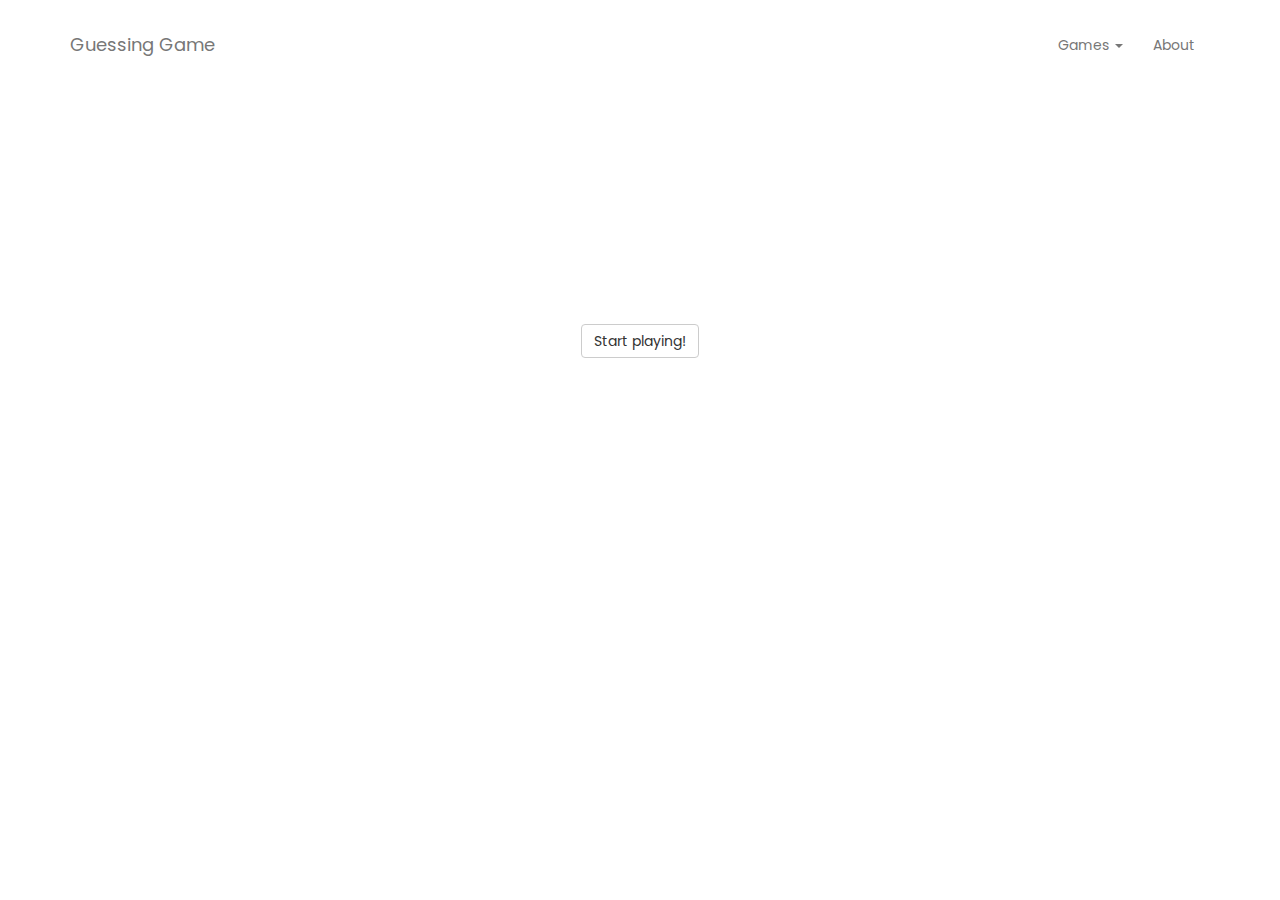
<file: index.html>
<!DOCTYPE html>
<html lang="en">
  <head>
    <meta charset="utf-8">
    <meta http-equiv="X-UA-Compatible" content="IE=edge">
    <meta name="viewport" content="width=device-width, initial-scale=1">
    <!-- The above 3 meta tags *must* come first in the head; any other head content must come *after* these tags -->
    <title>TS Challenge 3 - Guessing Game</title>

    <!-- Bootstrap -->
    <link href="files/css/bootstrap.min.css" rel="stylesheet">

    <!-- Own CSS -->
    <link rel="stylesheet" type="text/css" href="files/css/style.css">

    <!-- Google Fonts -->
    <link href="https://fonts.googleapis.com/css?family=Adamina|Alike|Cinzel|Cormorant+Garamond|Crimson+Text|EB+Garamond|Gilda+Display|Libre+Baskerville|Lora|Merriweather|Neuton|Noto+Serif|Old+Standard+TT|PT+Serif|Playfair+Display|Playfair+Display+SC|Roboto+Slab|Slabo+27px|Sorts+Mill+Goudy|Vidaloka" rel="stylesheet">

    <link href="https://fonts.googleapis.com/css?family=Josefin+Sans|News+Cycle|Nunito|Poppins|Quicksand" rel="stylesheet">

    <!-- HTML5 shim and Respond.js for IE8 support of HTML5 elements and media queries -->
    <!-- WARNING: Respond.js doesn't work if you view the page via file:// -->
    <!--[if lt IE 9]>
      <script src="https://oss.maxcdn.com/html5shiv/3.7.3/html5shiv.min.js"></script>
      <script src="https://oss.maxcdn.com/respond/1.4.2/respond.min.js"></script>
    <![endif]-->
  </head>
  <body>

    <nav class="navbar navbar-default navbar-custom">
      <div class="container">
        <!-- Brand and toggle get grouped for better mobile display -->
        <div class="navbar-header">
          <button type="button" class="navbar-toggle collapsed" data-toggle="collapse" data-target="#bs-example-navbar-collapse-1" aria-expanded="false">
            <span class="sr-only">Toggle navigation</span>
            <span class="icon-bar"></span>
            <span class="icon-bar"></span>
            <span class="icon-bar"></span>
          </button>
          <a class="navbar-brand" href="#">Guessing Game</a>
        </div>

        <!-- Collect the nav links, forms, and other content for toggling -->
        <div class="collapse navbar-collapse" id="bs-example-navbar-collapse-1">
          <ul class="nav navbar-nav navbar-right">
<!--             <li><a href="#">Home</a></li> -->
            <li class="dropdown">
              <a href="#" class="dropdown-toggle" data-toggle="dropdown" role="button" aria-haspopup="true" aria-expanded="false">Games <span class="caret"></span></a>
              <ul class="dropdown-menu">
                <li><a href="#">Soccer Guessing Game</a></li>
                <li><a href="#">World Guessing Game</a></li>
                <li><a href="#">Music Guessing Game</a></li><!--
                <li role="separator" class="divider"></li>
                <li><a href="#">Info</a></li> -->
              </ul>
            </li>
            <li><a href="#">About</a></li>
          </ul>
        </div><!-- /.navbar-collapse -->
      </div><!-- /.container-fluid -->
    </nav>

    <!-- Main/Game Section -->
    <section id="game-section" class="container-fluid">
        <div class="row">
            <div class="col-lg-12 center-block">
                <h1>Movie Guessing Game</h1>
                <div class="col-md-5 center-block">
                    <h3 id="intro-text">Have fun with your friends and test your movie knowledge! Can you guess which movie we are talking about?</h3>
                </div>
                <button id="startButton" type="submit" class="btn btn-default">Start playing!</button>
                <br>
                  <div id="gaming">
                  <form id="userGuess">
                    <input id="userInput" type="text" name="Guess the movie" placeholder="Guess the movie"">
                    <!-- <h4 id="scores">Score:<p id="score"></p></h4> -->
                  </form>

                  <h1>Hints</h1>

                  <br>
                  <h4>Keywords</h4>
                  <p id="keywords"></p>
                  <h4>Actors</h4>
                  <p id="cast"></p>

                  <h4>Genres</h4>
                  <p id="genres"></p>
                  </div>

                <!-- <form class="form-inline">
                  <div class="form-group">
                    <input type="text" class="form-control" id="exampleInput" placeholder="Guess the movie">
                  </div>
                  <br>
                  <br>
                  <button type="submit" class="btn btn-default">Confirm</button>
                </form> -->
            </div>
            </div>
        </div>
    </section>
    <!-- Main/Game Section -->

    <!-- jQuery (necessary for Bootstrap's JavaScript plugins) -->
    <script src="https://ajax.googleapis.com/ajax/libs/jquery/1.12.4/jquery.min.js"></script>
    <!-- Include all compiled plugins (below), or include individual files as needed -->
    <script src="files/js/bootstrap.min.js"></script>

    <!-- Own JS -->
    <script src="files/js/script.js"></script>

  </body>
</html>
</file>
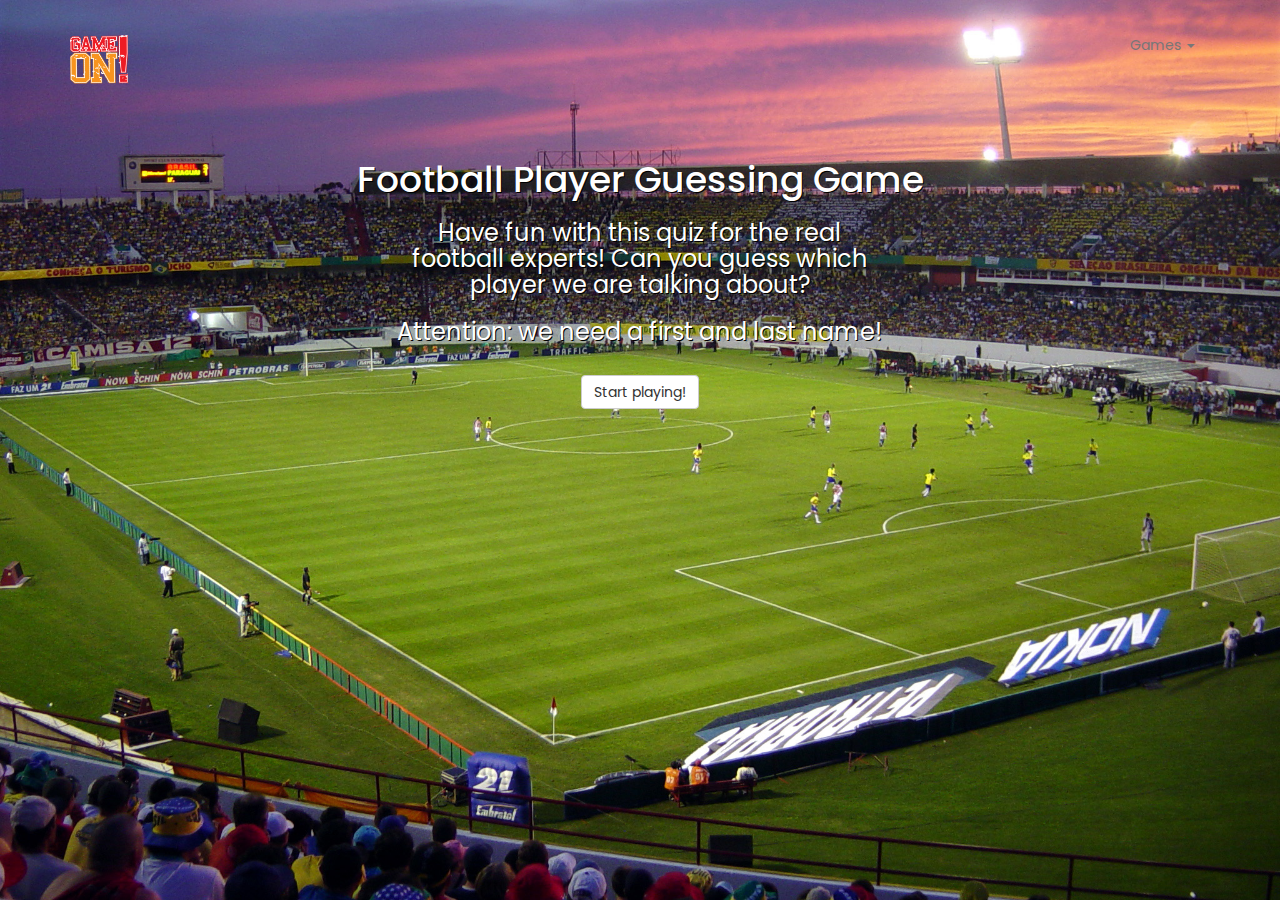
<file: index_football.html>
<!DOCTYPE html>
<html lang="en">
  <head>
    <meta charset="utf-8">
    <meta http-equiv="X-UA-Compatible" content="IE=edge">
    <meta name="viewport" content="width=device-width, initial-scale=1">
    <!-- The above 3 meta tags *must* come first in the head; any other head content must come *after* these tags -->
    <title>TS Challenge 3 - Guessing Game</title>

    <!-- Bootstrap -->
    <link href="files/css/bootstrap.min.css" rel="stylesheet">

    <!-- Own CSS -->
    <link rel="stylesheet" type="text/css" href="files/css/style-football.css">

    <!-- Own JS -->
    <link href="https://fonts.googleapis.com/css?family=Josefin+Sans|News+Cycle|Nunito|Poppins|Quicksand" rel="stylesheet">
<!--     <script type="text/javascript" src="files/js/football-api.js"></script> -->

    <!-- HTML5 shim and Respond.js for IE8 support of HTML5 elements and media queries -->
    <!-- WARNING: Respond.js doesn't work if you view the page via file:// -->
    <!--[if lt IE 9]>
      <script src="https://oss.maxcdn.com/html5shiv/3.7.3/html5shiv.min.js"></script>
      <script src="https://oss.maxcdn.com/respond/1.4.2/respond.min.js"></script>
    <![endif]-->
  </head>
  <body>

    <nav class="navbar navbar-default navbar-custom">
      <div class="container">
        <!-- Brand and toggle get grouped for better mobile display -->
        <div class="navbar-header">
          <button type="button" class="navbar-toggle collapsed" data-toggle="collapse" data-target="#bs-example-navbar-collapse-1" aria-expanded="false">
            <span class="sr-only">Toggle navigation</span>
            <span class="icon-bar"></span>
            <span class="icon-bar"></span>
            <span class="icon-bar"></span>
          </button>
          <a class="navbar-brand" href="index_football.html"><img src="Logo.png" id="logo"></a>
        </div>

        <!-- Collect the nav links, forms, and other content for toggling -->
        <div class="collapse navbar-collapse" id="bs-example-navbar-collapse-1">
          <ul class="nav navbar-nav navbar-right">
<!--             <li><a href="#">Home</a></li> -->
            <li class="dropdown">
              <a href="#" class="dropdown-toggle" data-toggle="dropdown" role="button" aria-haspopup="true" aria-expanded="false">Games <span class="caret"></span></a>
              <ul class="dropdown-menu">
                <li><a href="movies.html">Movie Guessing Game</a></li>
                <li><a href="world.html">World Guessing Game</a></li>
                <li><a href="music.html">Music Guessing Game</a></li><!--
                <li role="separator" class="divider"></li>
                <li><a href="#">Info</a></li> -->
              </ul>
          </ul>
        </div><!-- /.navbar-collapse -->
      </div><!-- /.container-fluid -->
    </nav>

    <!-- Main/Game Section -->
    <section id="game-section" class="container-fluid">
        <div class="row">
            <div class="col-lg-12 center-block">
                <h1>Football Player Guessing Game</h1>
                <div class="col-md-5 center-block">
                    <h3 id="intro-text">Have fun with this quiz for the real football experts! Can you guess which player we are talking about?</h3> 
                    <h3>Attention: we need a first and last name!</h3>
                </div>
                <br>
                <button id="startButton" type="submit" class="btn btn-default">Start playing!</button>
                <div id="gaming">
                  <div class="panel panel-default">
                    <div class="panel-heading" id="player1">
                      <h4>Player #1</h4>
                    </div>
                    <div class="panel-body" id="playerContent1">
                      <h5>Nationality</h5>
                      <div id="nationality1"></div>
                      <h5>Jersey Number</h5>
                      <div id="jerseyNumber1"></div>
                      <h5>Position</h5>
                      <div id="position1"></div>
                      <h5>Market Value</h5>
                      <div id="market-value1"></div>
                      <br>
                      <form onsubmit="return false">
                        <input type="text" name="Guess the player" placeholder="Guess the player" id="answer1">
                      </form>
                    </div>
                  </div>

                  <div class="panel panel-default">
                    <div class="panel-heading" id="player2">
                      <h4>Player #2</h4>
                    </div>
                    <div class="panel-body" id="playerContent2">
                      <h5>Nationality</h5>
                      <div id="nationality2"></div>
                      <h5>Jersey Number</h5>
                      <div id="jerseyNumber2"></div>
                      <h5>Position</h5>
                      <div id="position2"></div>
                      <h5>Market Value</h5>
                      <div id="market-value2"></div>
                      <br>
                      <form>
                        <input type="text" name="Guess the player" placeholder="Guess the player" id="answer2">
                      </form>
                    </div>
                  </div>

                  <div class="panel panel-default">
                    <div class="panel-heading" id="player3">
                      <h4>Player #3</h4>
                    </div>
                    <div class="panel-body" id="playerContent3">
                      <h5>Nationality</h5>
                      <div id="nationality3"></div>
                      <h5>Jersey Number</h5>
                      <div id="jerseyNumber3"></div>
                      <h5>Position</h5>
                      <div id="position3"></div>
                      <h5>Market Value</h5>
                      <div id="market-value3"></div>
                      <br>
                      <form>
                        <input type="text" name="Guess the player" placeholder="Guess the player" id="answer3">
                      </form>
                    </div>
                  </div>

                  <div class="panel panel-default">
                    <div class="panel-heading" id="player4">
                      <h4>Player #4</h4>
                    </div>
                    <div class="panel-body" id="playerContent4">
                      <h5>Nationality</h5>
                      <div id="nationality4"></div>
                      <h5>Jersey Number</h5>
                      <div id="jerseyNumber4"></div>
                      <h5>Position</h5>
                      <div id="position4"></div>
                      <h5>Market Value</h5>
                      <div id="market-value4"></div>
                      <br>
                      <form>
                        <input type="text" name="Guess the player" placeholder="Guess the player" id="answer4">
                      </form>
                    </div>
                  </div>

                  <div class="panel panel-default">
                    <div class="panel-heading" id="player5">
                      <h4>Player #5</h4>
                    </div>
                    <div class="panel-body" id="playerContent5">
                      <h5>Nationality</h5>
                      <div id="nationality5"></div>
                      <h5>Jersey Number</h5>
                      <div id="jerseyNumber5"></div>
                      <h5>Position</h5>
                      <div id="position5"></div>
                      <h5>Market Value</h5>
                      <div id="market-value5"></div>
                      <br>
                      <form>
                        <input type="text" name="Guess the player" placeholder="Guess the player" id="answer5">
                      </form>
                    </div>
                  </div>

                  <div class="panel panel-default">
                    <div class="panel-heading" id="player6">
                      <h4>Player #6</h4>
                    </div>
                    <div class="panel-body" id="playerContent6">
                      <h5>Nationality</h5>
                      <div id="nationality6"></div>
                      <h5>Jersey Number</h5>
                      <div id="jerseyNumber6"></div>
                      <h5>Position</h5>
                      <div id="position6"></div>
                      <h5>Market Value</h5>
                      <div id="market-value6"></div>
                      <br>
                      <form>
                        <input type="text" name="Guess the player" placeholder="Guess the player" id="answer6">
                      </form>
                    </div>
                  </div>

                  <div class="panel panel-default">
                    <div class="panel-heading" id="player7">
                      <h4>Player #7</h4>
                    </div>
                    <div class="panel-body" id="playerContent7">
                      <h5>Nationality</h5>
                      <div id="nationality7"></div>
                      <h5>Jersey Number</h5>
                      <div id="jerseyNumber7"></div>
                      <h5>Position</h5>
                      <div id="position7"></div>
                      <h5>Market Value</h5>
                      <div id="market-value7"></div>
                      <br>
                      <form>
                        <input type="text" name="Guess the player" placeholder="Guess the player" id="answer7">
                      </form>
                    </div>
                  </div>

                  <div class="panel panel-default">
                    <div class="panel-heading" id="player8">
                      <h4>Player #8</h4>
                    </div>
                    <div class="panel-body" id="playerContent8">
                      <h5>Nationality</h5>
                      <div id="nationality8"></div>
                      <h5>Jersey Number</h5>
                      <div id="jerseyNumber8"></div>
                      <h5>Position</h5>
                      <div id="position8"></div>
                      <h5>Market Value</h5>
                      <div id="market-value8"></div>
                      <br>
                      <form>
                        <input type="text" name="Guess the player" placeholder="Guess the player" id="answer8">
                      </form>
                    </div>
                  </div>

                  <div class="panel panel-default">
                    <div class="panel-heading" id="player9">
                      <h4>Player #9</h4>
                    </div>
                    <div class="panel-body" id="playerContent9">
                      <h5>Nationality</h5>
                      <div id="nationality9"></div>
                      <h5>Jersey Number</h5>
                      <div id="jerseyNumber9"></div>
                      <h5>Position</h5>
                      <div id="position9"></div>
                      <h5>Market Value</h5>
                      <div id="market-value9"></div>
                      <br>
                      <form>
                        <input type="text" name="Guess the player" placeholder="Guess the player" id="answer9">
                      </form>
                    </div>
                  </div>

                  <div class="panel panel-default">
                    <div class="panel-heading" id="player10">
                      <h4>Player #10</h4>
                    </div>
                    <div class="panel-body" id="playerContent10">
                      <h5>Nationality</h5>
                      <div id="nationality10"></div>
                      <h5>Jersey Number</h5>
                      <div id="jerseyNumber10"></div>
                      <h5>Position</h5>
                      <div id="position10"></div>
                      <h5>Market Value</h5>
                      <div id="market-value10"></div>
                      <br>
                      <form>
                        <input type="text" name="Guess the player" placeholder="Guess the player" id="answer10">
                      </form>
                    </div>
                  </div>
                  <button type="submit" class="btn btn-default" id="calculateScore">Calculate My Score</button>
                  <h3 id="showScore" style="display: none;"></h3>                  
                </div>

                <!-- <form class="form-inline">
                  <div class="form-group">
                    <input type="text" class="form-control" id="exampleInput" placeholder="Guess the movie">
                  </div>
                  <br>
                  <br>
                  <button type="submit" class="btn btn-default">Confirm</button>
                </form> -->
              </div>
            </div>
        </div>
    </section>
  <!-- Main/Game Section -->

  <!-- jQuery (necessary for Bootstrap's JavaScript plugins) -->
  <script src="https://ajax.googleapis.com/ajax/libs/jquery/1.12.4/jquery.min.js"></script>
  <!-- Include all compiled plugins (below), or include individual files as needed -->
  <script src="files/js/bootstrap.min.js"></script>

  <!-- Own JS -->
  <script type="text/javascript" src="files/js/football-api.js"></script>

  </body>
</html>
</file>
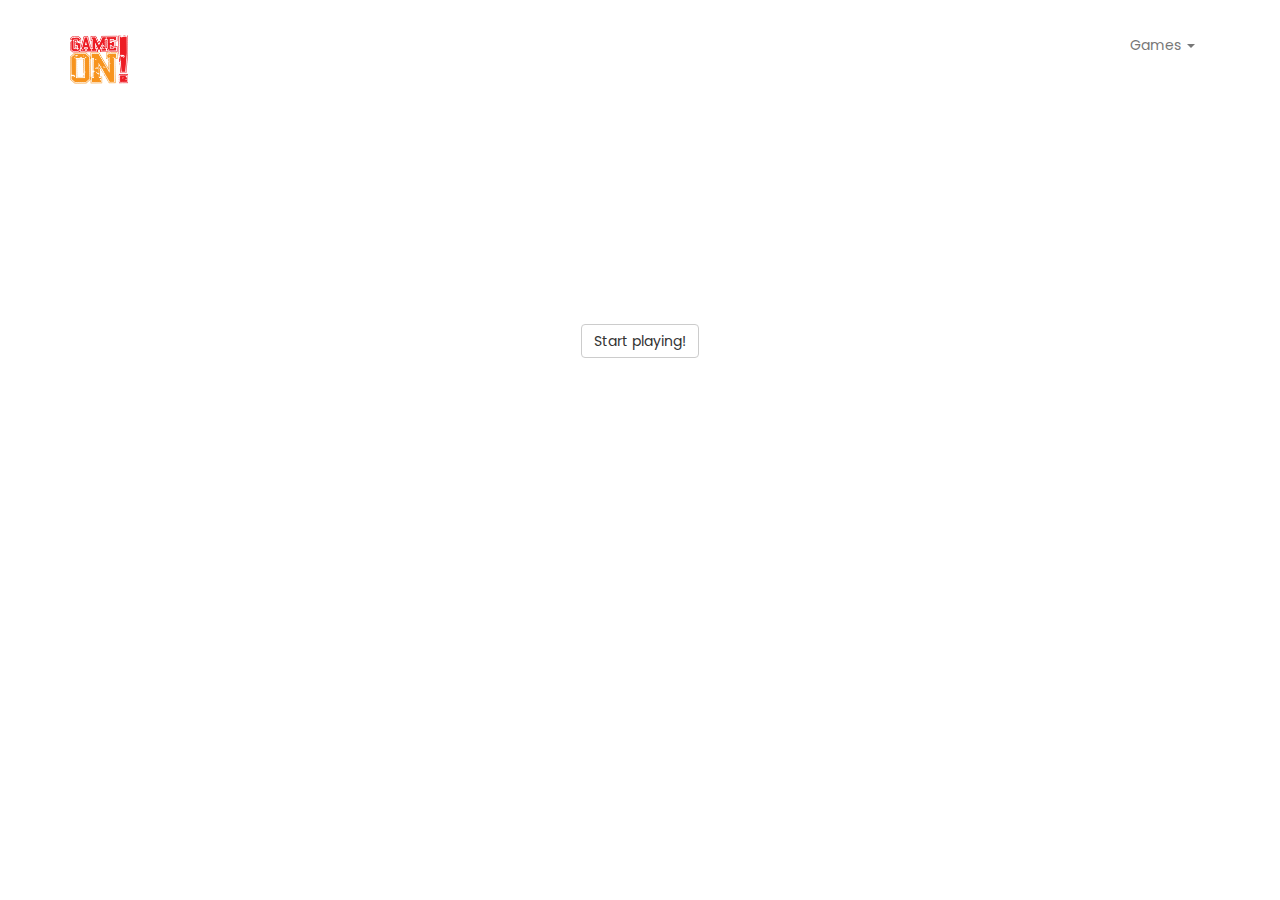
<file: movies.html>
<!DOCTYPE html>
<html lang="en">
  <head>
    <meta charset="utf-8">
    <meta http-equiv="X-UA-Compatible" content="IE=edge">
    <meta name="viewport" content="width=device-width, initial-scale=1">
    <!-- The above 3 meta tags *must* come first in the head; any other head content must come *after* these tags -->
    <title>TS Challenge 3 - Guessing Game</title>

    <!-- Bootstrap -->
    <link href="files/css/bootstrap.min.css" rel="stylesheet">

    <!-- Own CSS -->
    <link rel="stylesheet" type="text/css" href="files/css/movies.css">

    <!-- Google Fonts -->
    <link href="https://fonts.googleapis.com/css?family=Adamina|Alike|Cinzel|Cormorant+Garamond|Crimson+Text|EB+Garamond|Gilda+Display|Libre+Baskerville|Lora|Merriweather|Neuton|Noto+Serif|Old+Standard+TT|PT+Serif|Playfair+Display|Playfair+Display+SC|Roboto+Slab|Slabo+27px|Sorts+Mill+Goudy|Vidaloka" rel="stylesheet">

    <link href="https://fonts.googleapis.com/css?family=Josefin+Sans|News+Cycle|Nunito|Poppins|Quicksand" rel="stylesheet">

    <!-- HTML5 shim and Respond.js for IE8 support of HTML5 elements and media queries -->
    <!-- WARNING: Respond.js doesn't work if you view the page via file:// -->
    <!--[if lt IE 9]>
      <script src="https://oss.maxcdn.com/html5shiv/3.7.3/html5shiv.min.js"></script>
      <script src="https://oss.maxcdn.com/respond/1.4.2/respond.min.js"></script>
    <![endif]-->
  </head>
  <body>

    <nav class="navbar navbar-default navbar-custom">
      <div class="container">
        <!-- Brand and toggle get grouped for better mobile display -->
        <div class="navbar-header">
          <button type="button" class="navbar-toggle collapsed" data-toggle="collapse" data-target="#bs-example-navbar-collapse-1" aria-expanded="false">
            <span class="sr-only">Toggle navigation</span>
            <span class="icon-bar"></span>
            <span class="icon-bar"></span>
            <span class="icon-bar"></span>
          </button>
          <a class="navbar-brand" href="movies.html"><img src="Logo.png" id="logo"></a>
        </div>

        <!-- Collect the nav links, forms, and other content for toggling -->
        <div class="collapse navbar-collapse" id="bs-example-navbar-collapse-1">
          <ul class="nav navbar-nav navbar-right">
<!--             <li><a href="#">Home</a></li> -->
            <li class="dropdown">
              <a href="#" class="dropdown-toggle" data-toggle="dropdown" role="button" aria-haspopup="true" aria-expanded="false">Games <span class="caret"></span></a>
              <ul class="dropdown-menu">
                <li><a href="index_football.html">Football Guessing Game</a></li>
                <li><a href="world.html">World Guessing Game</a></li>
                <li><a href="music.html">Music Guessing Game</a></li><!--
                <li role="separator" class="divider"></li>
                <li><a href="#">Info</a></li> -->
              </ul>
            </li>
            <!-- <li><a href="#">About</a></li> -->
          </ul>
        </div><!-- /.navbar-collapse -->
      </div><!-- /.container-fluid -->
    </nav>

    <!-- Main/Game Section -->
    <section id="game-section" class="container-fluid">
        <div class="row">
            <div class="col-lg-12 center-block">
                <h1>Movie Guessing Game</h1>
                <div class="col-md-5 center-block">
                    <h3 id="intro-text">Have fun with your friends and test your movie knowledge! Can you guess which movie we are talking about?</h3>
                </div>
                <button id="startButton" type="submit" class="btn btn-default">Start playing!</button>
                <br>

                  <div id="gaming">

                  <!-- Movie 1 Panel -->
                    <div class="panel panel-default center-block">
                      <div id="movie1" class="panel-heading">Guess Movie 1</div>
                      <div id="movieContent1" class="panel-body">
                        <h5>Keywords</h5>
                        <p id="keywords"></p>
                        <h5>Actors</h5>
                        <p id="cast"></p>

                        <div id="genres_section">
                          <h5>Genres</h5>
                          <p id="genres"></p>
                        </div>

                        <form id="userGuess1">
                          <input id="userInput1" type="text" name="Guess the movie" placeholder="Guess the movie"">
                      <!-- <h5 id="scores">Score:<p id="score"></p></h5> -->
                        </form>

                      </div>
                    </div>
                  <!-- Movie 1 Panel -->

                  <!-- Movie 2 Panel -->
                    <div class="panel panel-default center-block">
                      <div id="movie2" class="panel-heading">Guess Movie 2</div>
                      <div id="movieContent2" class="panel-body">
                        <h5>Keywords</h5>
                        <p id="keywords2"></p>
                        <h5>Actors</h5>
                        <p id="cast2"></p>

                        <div id="genres_section">
                          <h5>Genres</h5>
                          <p id="genres2"></p>
                        </div>

                        <form id="userGuess2">
                          <input id="userInput2" type="text" name="Guess the movie" placeholder="Guess the movie"">
                        </form>

                      </div>
                    </div>
                  <!-- Movie 2 Panel -->

                  <!-- Movie 3 Panel -->
                    <div class="panel panel-default center-block">
                      <div id="movie3" class="panel-heading">Guess Movie 3</div>
                      <div id="movieContent3" class="panel-body">
                        <h5>Keywords</h5>
                        <p id="keywords3"></p>
                        <h5>Actors</h5>
                        <p id="cast3"></p>

                        <div id="genres_section">
                          <h5>Genres</h5>
                          <p id="genres3"></p>
                        </div>

                        <form id="userGuess3">
                          <input id="userInput3" type="text" name="Guess the movie" placeholder="Guess the movie"">
                      <!-- <h5 id="scores">Score:<p id="score"></p></h5> -->
                        </form>

                      </div>
                    </div>
                  <!-- Movie 3 Panel -->

                  <!-- Movie 4 Panel -->
                    <div class="panel panel-default center-block">
                      <div id="movie4" class="panel-heading">Guess Movie 4</div>
                      <div id="movieContent4" class="panel-body">
                        <h5>Keywords</h5>
                        <p id="keywords4"></p>
                        <h5>Actors</h5>
                        <p id="cast4"></p>

                        <div id="genres_section">
                          <h5>Genres</h5>
                          <p id="genres4"></p>
                        </div>

                        <form id="userGuess4">
                          <input id="userInput4" type="text" name="Guess the movie" placeholder="Guess the movie"">
                      <!-- <h5 id="scores">Score:<p id="score"></p></h5> -->
                        </form>

                      </div>
                    </div>
                  <!-- Movie 4 Panel -->

                  <!-- Movie 5 Panel -->
                    <div class="panel panel-default center-block">
                      <div id="movie5" class="panel-heading">Guess Movie 5</div>
                      <div id="movieContent5" class="panel-body">
                        <h5>Keywords</h5>
                        <p id="keywords5"></p>
                        <h5>Actors</h5>
                        <p id="cast5"></p>

                        <div id="genres_section">
                          <h5>Genres</h5>
                          <p id="genres5"></p>
                        </div>

                        <form id="userGuess5">
                          <input id="userInput5" type="text" name="Guess the movie" placeholder="Guess the movie"">
                      <!-- <h5 id="scores">Score:<p id="score"></p></h5> -->
                        </form>

                      </div>
                    </div>
                  <!-- Movie 5 Panel -->

                  <!-- Movie 6 Panel -->
                    <div class="panel panel-default center-block">
                      <div id="movie6" class="panel-heading">Guess Movie 6</div>
                      <div id="movieContent6" class="panel-body">
                        <h5>Keywords</h5>
                        <p id="keywords6"></p>
                        <h5>Actors</h5>
                        <p id="cast6"></p>

                        <div id="genres_section">
                          <h5>Genres</h5>
                          <p id="genres6"></p>
                        </div>

                        <form id="userGuess6">
                          <input id="userInput6" type="text" name="Guess the movie" placeholder="Guess the movie"">
                      <!-- <h5 id="scores">Score:<p id="score"></p></h5> -->
                        </form>

                      </div>
                    </div>
                  <!-- Movie 6 Panel -->

                  <!-- Movie 7 Panel -->
                    <div class="panel panel-default center-block">
                      <div id="movie7" class="panel-heading">Guess Movie 7</div>
                      <div id="movieContent7" class="panel-body">
                        <h5>Keywords</h5>
                        <p id="keywords7"></p>
                        <h5>Actors</h5>
                        <p id="cast7"></p>

                        <div id="genres_section">
                          <h5>Genres</h5>
                          <p id="genres7"></p>
                        </div>

                        <form id="userGuess7">
                          <input id="userInput7" type="text" name="Guess the movie" placeholder="Guess the movie"">
                      <!-- <h5 id="scores">Score:<p id="score"></p></h5> -->
                        </form>

                      </div>
                    </div>
                  <!-- Movie 7 Panel -->

                  <!-- Movie 8 Panel -->
                    <div class="panel panel-default center-block">
                      <div id="movie8" class="panel-heading">Guess Movie 8</div>
                      <div id="movieContent8" class="panel-body">
                        <h5>Keywords</h5>
                        <p id="keywords8"></p>
                        <h5>Actors</h5>
                        <p id="cast8"></p>

                        <div id="genres_section">
                          <h5>Genres</h5>
                          <p id="genres8"></p>
                        </div>

                        <form id="userGuess8">
                          <input id="userInput8" type="text" name="Guess the movie" placeholder="Guess the movie"">
                      <!-- <h5 id="scores">Score:<p id="score"></p></h5> -->
                        </form>

                      </div>
                    </div>
                  <!-- Movie 8 Panel -->

                  <!-- Movie 9 Panel -->
                    <div class="panel panel-default center-block">
                      <div id="movie9" class="panel-heading">Guess Movie 9</div>
                      <div id="movieContent9" class="panel-body">
                        <h5>Keywords</h5>
                        <p id="keywords9"></p>
                        <h5>Actors</h5>
                        <p id="cast9"></p>

                        <div id="genres_section">
                          <h5>Genres</h5>
                          <p id="genres9"></p>
                        </div>

                        <form id="userGuess9">
                          <input id="userInput9" type="text" name="Guess the movie" placeholder="Guess the movie"">
                      <!-- <h5 id="scores">Score:<p id="score"></p></h5> -->
                        </form>

                      </div>
                    </div>
                  <!-- Movie 9 Panel -->

                  <!-- Movie 10 Panel -->
                    <div class="panel panel-default center-block">
                      <div id="movie10" class="panel-heading">Guess Movie 10</div>
                      <div id="movieContent10" class="panel-body">
                        <h5>Keywords</h5>
                        <p id="keywords10"></p>
                        <h5>Actors</h5>
                        <p id="cast10"></p>

                        <div id="genres_section">
                          <h5>Genres</h5>
                          <p id="genres10"></p>
                        </div>

                        <form id="userGuess10">
                          <input id="userInput10" type="text" name="Guess the movie" placeholder="Guess the movie"">
                      <!-- <h5 id="scores">Score:<p id="score"></p></h5> -->
                        </form>

                      </div>
                    </div>
                <!-- Movie 10 Panel -->

                <h2 id="scores">Score: <p id="score"></p></h2>

            </div>
            <!-- End of Gaming Section -->



            </div>
        </div>
    </section>
    <!-- Main/Game Section -->

    <!-- jQuery (necessary for Bootstrap's JavaScript plugins) -->
    <script src="https://ajax.googleapis.com/ajax/libs/jquery/1.12.4/jquery.min.js"></script>
    <!-- Include all compiled plugins (below), or include individual files as needed -->
    <script src="files/js/bootstrap.min.js"></script>

    <!-- Own JS -->
    <script src="files/js/movies.js"></script>

  </body>
</html>
</file>
<file: files/css/style.css>
/* Fonts

font-family: 'Slabo 27px', serif;
font-family: 'Merriweather', serif;
font-family: 'Roboto Slab', serif;
font-family: 'Playfair Display', serif;
font-family: 'Lora', serif;
font-family: 'PT Serif', serif;
font-family: 'Noto Serif', serif;
font-family: 'Crimson Text', serif;
font-family: 'Libre Baskerville', serif;
font-family: 'EB Garamond', serif;
font-family: 'Cinzel', serif;
font-family: 'Old Standard TT', serif;
font-family: 'Cormorant Garamond', serif;
font-family: 'Playfair Display SC', serif;
font-family: 'Vidaloka', serif;
font-family: 'Sorts Mill Goudy', serif;
font-family: 'Neuton', serif;
font-family: 'Adamina', serif;
font-family: 'Gilda Display', serif;
font-family: 'Alike', serif;

font-family: 'Poppins', sans-serif;
font-family: 'Nunito', sans-serif;
font-family: 'Josefin Sans', sans-serif;
font-family: 'Quicksand', sans-serif;
font-family: 'News Cycle', sans-serif;

*/

html {
  width: 100%;
  height: 100%;
}

body {
    background: url("http://www.wallpaperup.com/uploads/wallpapers/2014/03/18/301966/big_thumb_50c2239a88b5336315269c0ac72a8e46.jpg") no-repeat center center;
    background-attachment: fixed;
    min-height: 100%;
    min-width: 100%;
    background-size: cover;
    color: white;
    font-family: 'Poppins', sans-serif;
}

.navbar-default {
    background: transparent;
    border: none;
    padding: 20px 0px;
    margin-bottom: 0px;
    margin-top: 0px;
}

#game-section {
    text-align: center;
    margin-top: 50px;
}

h1 {
    text-transform: uppercase;
    font-size: 50px;
    font-weight: bold;
    font-family: 'News Cycle', sans-serif;
}

#scores {
    display: inline-block;
    padding-left: 20px;
    font-size: 12px;
}

h4 {
    text-transform: uppercase;
    font-weight: bold;
    font-family: 'News Cycle', sans-serif;
    font-size: 22px;
}

.center-block {
    float:none;
}

h3 {
    font-weight: normal;
}

input {
    color: black;
    padding: 12px;
    border: none;
    border-bottom: 1px solid #aaa;
    width: 250px;
    text-align: center;
}
</file>
<file: files/css/style-football.css>
html {
  width: 100%;
  height: 100%;
}

body {
    background: url(stadium.jpg) no-repeat center center;
    background-attachment: fixed;
    min-height: 100%;
    min-width: 100%;
    background-size: cover;
    font-family: 'Poppins', sans-serif;
}

.panel {
    width: 50%;
    margin: 20px auto;
    opacity: 0.9;
}

.navbar-default {
    background: transparent;
    border: none;
    padding: 20px 0px;
    margin-bottom: 0px;
    margin-top: 0px;
    color: white;
}

input {
    background: transparent;
}

#logo {
    height: 250%;
}

#game-section {
    text-align: center;
    margin-top: 50px;
}

#gaming {
    display: none;
}

.center-block {
  float:none;
}

h1 {
    color: white;
    text-shadow: 1px 1px black;
}

h3 {
    font-weight: normal;
    color: white;
    text-shadow: 1px 1px black;
}

h4 {
    font-size: 22px;
}

h5 {
    font-weight: bold;
    margin-top: 12px;
    margin-bottom: 2px;
}

input {
    padding: 15px;
    border: none;
    border-bottom: 1px solid #aaa;
    width: 250px;
    text-align: center;
}
</file>
<file: files/css/movies.css>
/* Fonts

font-family: 'Slabo 27px', serif;
font-family: 'Merriweather', serif;
font-family: 'Roboto Slab', serif;
font-family: 'Playfair Display', serif;
font-family: 'Lora', serif;
font-family: 'PT Serif', serif;
font-family: 'Noto Serif', serif;
font-family: 'Crimson Text', serif;
font-family: 'Libre Baskerville', serif;
font-family: 'EB Garamond', serif;
font-family: 'Cinzel', serif;
font-family: 'Old Standard TT', serif;
font-family: 'Cormorant Garamond', serif;
font-family: 'Playfair Display SC', serif;
font-family: 'Vidaloka', serif;
font-family: 'Sorts Mill Goudy', serif;
font-family: 'Neuton', serif;
font-family: 'Adamina', serif;
font-family: 'Gilda Display', serif;
font-family: 'Alike', serif;

font-family: 'Poppins', sans-serif;
font-family: 'Nunito', sans-serif;
font-family: 'Josefin Sans', sans-serif;
font-family: 'Quicksand', sans-serif;
font-family: 'News Cycle', sans-serif;

*/

html {
  width: 100%;
  height: 100%;
}

body {
    background: url("http://www.wallpaperup.com/uploads/wallpapers/2014/03/18/301966/big_thumb_50c2239a88b5336315269c0ac72a8e46.jpg") center center;
    min-height: 100%;
    min-width: 100%;
    background-size: cover;
    color: white;
    font-family: 'Poppins', sans-serif;
}

#intro-text {
    color: white;
}

.navbar-default {
    background: transparent;
    border: none;
    padding: 20px 0px;
    margin-bottom: 0px;
    margin-top: 0px;
}

#game-section {
    text-align: center;
    margin-top: 50px;
}

h1 {
    text-transform: uppercase;
    font-size: 50px;
    font-weight: bold;
    font-family: 'News Cycle', sans-serif;
    color: white;
}

#scores {
    color: white;
    margin-top: 10px;
}


#logo {
    height: 250%;
}

#score {
    margin-bottom: 10px;
    margin-top: 10px;
    font-size: 20px;
    display: inline;
}

h5 {
    text-transform: uppercase;
    font-weight: bold;
    font-family: 'News Cycle', sans-serif;
    font-size: 22px;
}

.center-block {
    float:none;
}

h3 {
    font-weight: normal;
}

input {
    color: black;
    padding: 12px;
    border: none;
    border-bottom: 1px solid #aaa;
    width: 160px;
    text-align: center;
}

.panel-body {
    color: black;
}

.panel {
    width: 350px;
    opacity: 0.8;
}

.panel-heading:hover {
    color: #aaa;
}

#movieContent1 {
    display: none;
}

#movieContent2 {
    display: none;
}

#movieContent3 {
    display: none;
}

#movieContent4 {
    display: none;
}

#movieContent5 {
    display: none;
}

#movieContent6 {
    display: none;
}

#movieContent7 {
    display: none;
}

#movieContent8 {
    display: none;
}

#movieContent9 {
    display: none;
}

#movieContent10 {
    display: none;
}
</file>
